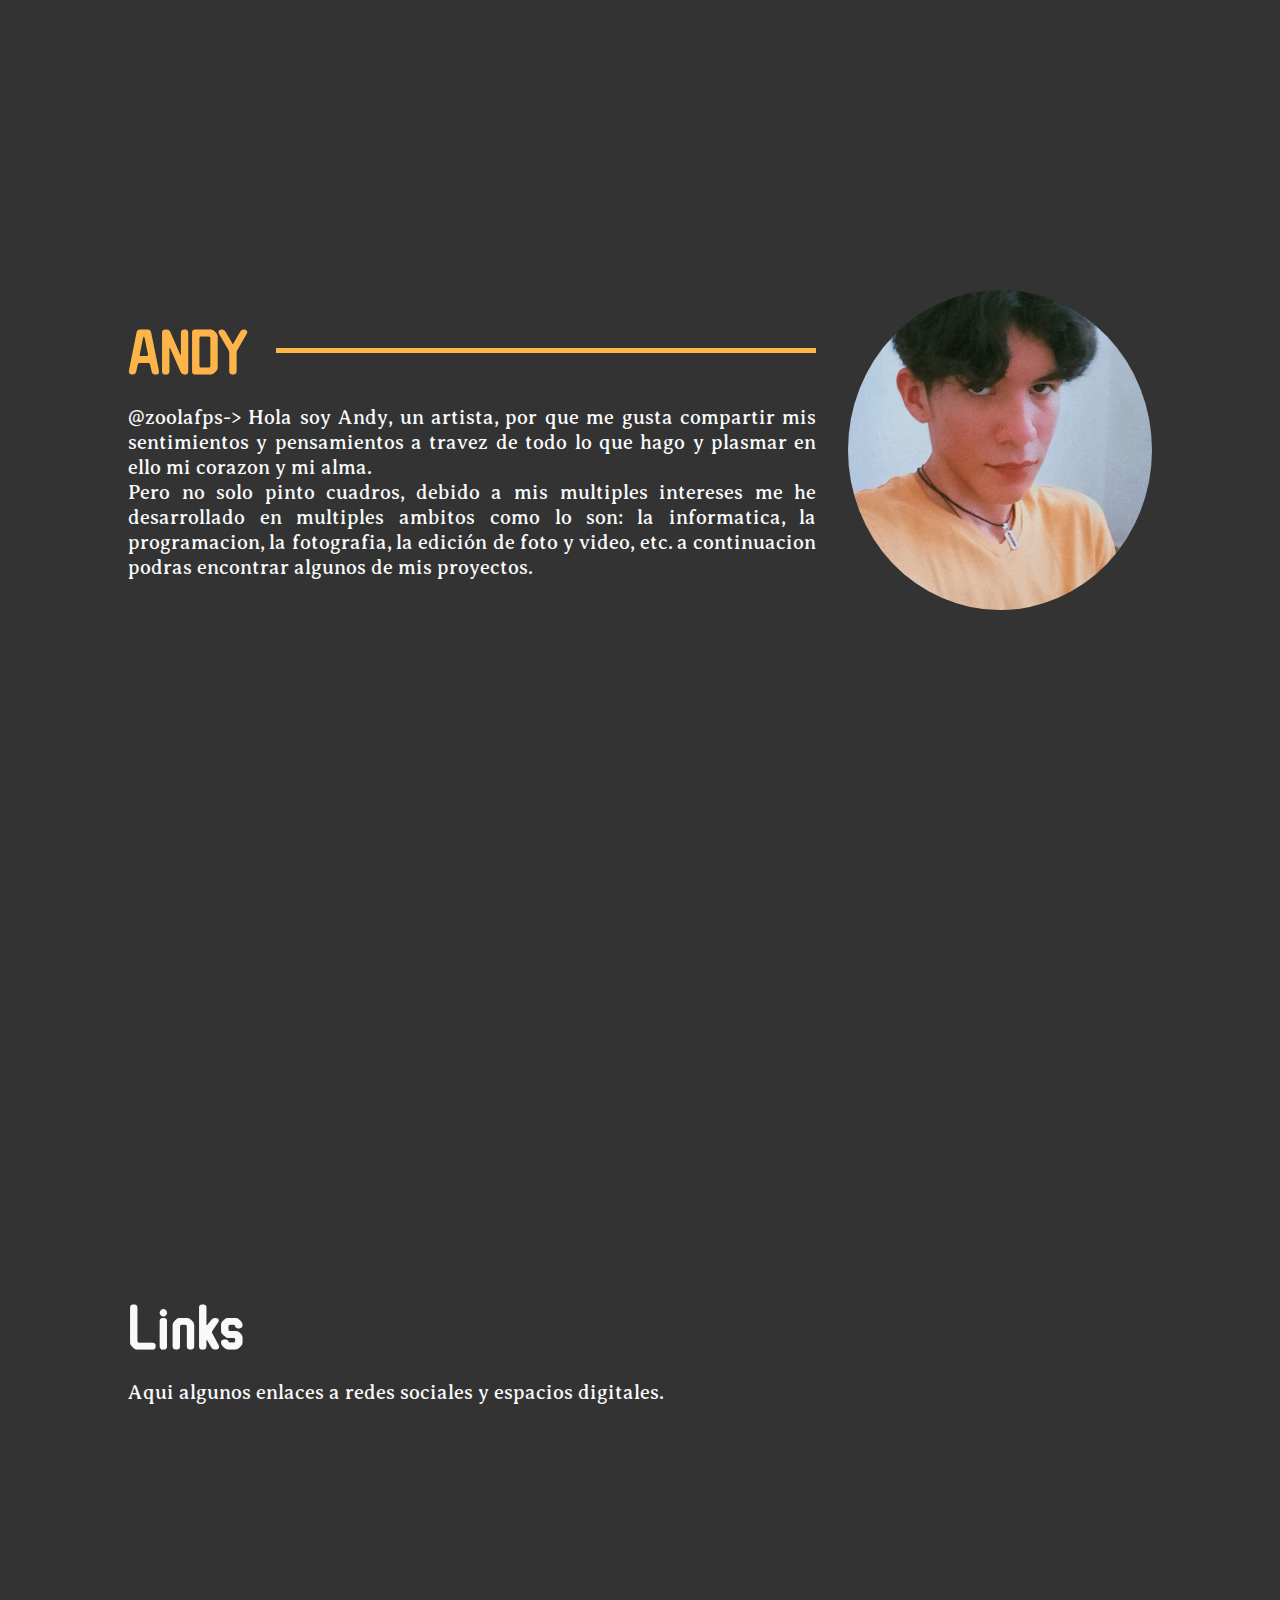
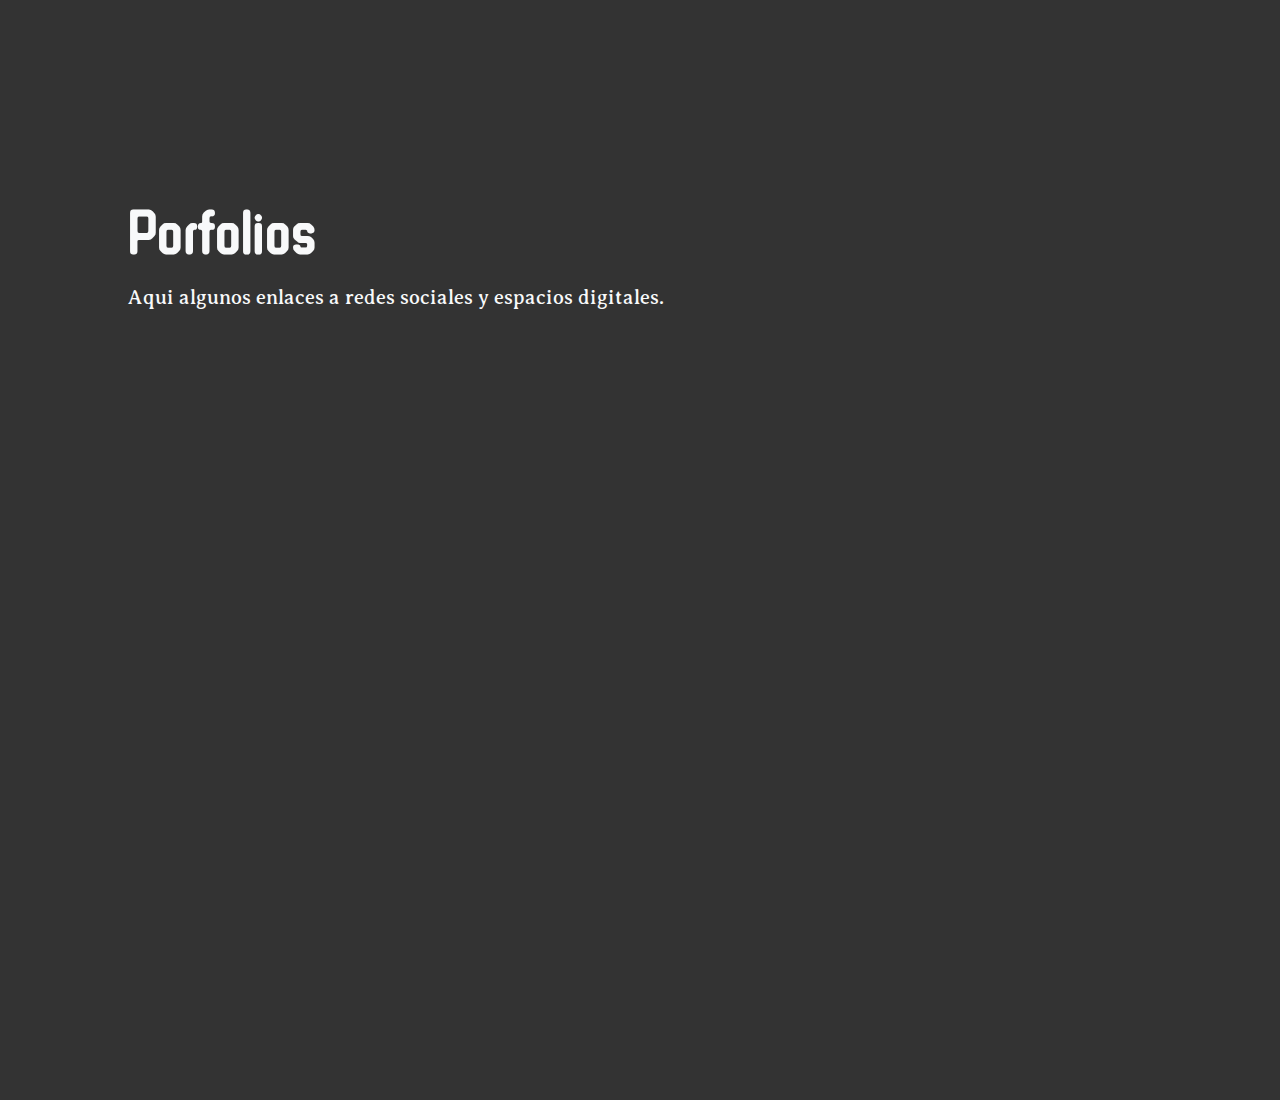
<file: zoolafps-2/index.html>
<!DOCTYPE html>
<html lang="es">

<head>
    <meta charset="UTF-8">
    <meta http-equiv="X-UA-Compatible" content="IE=edge">
    <meta name="viewport" content="width=device-width, initial-scale=1.0">
    <link rel="shortcut icon" href="favicon.ico" type="image/x-icon">
    <title>@zoolafps</title>
    <link rel="stylesheet" href="css/style.css">
</head>

<body>
    <div class="site__wrapper">
        <div id="load__screen">
            <div class="loader"></div>
        </div>
        <div class="second__screen">

        </div>
        <div class="main__screen">

            <!-- HEADER SECTION -->
            <header class="hero">
                <div class="profile_photo">
                    <img class="img" src="img/foto.jpg" alt="">
                </div>
                <div class="container">
                    <h1>ANDY</h1>
                    <p>
                        @zoolafps-> Hola soy Andy, un artista, por que me gusta compartir mis sentimientos y
                        pensamientos a travez de todo lo que hago y plasmar en ello mi corazon y mi alma.
                        <br />
                        Pero no solo pinto cuadros, debido a mis multiples intereses me he desarrollado en multiples
                        ambitos como lo son: la informatica, la programacion, la fotografia, la edición de foto y video,
                        etc.
                        a continuacion podras encontrar algunos de mis proyectos.
                    </p>
                </div>
            </header>

            <!-- SECTION OF LINKS -->
            <section class="links">
                <div class="container">
                    <h4 class="title">Links</h4>
                    <p>
                        Aqui algunos enlaces a redes sociales y espacios digitales.
                    </p>
                </div>
                <ul class="menu__links a" id="links_conatiner">
                    <li><a class="link" target="_blank" href="https://instagram.com/zoolafps">Instagram -> @zoolafps</a>
                    </li>
                    <li><a class="link" href="">Youtube -> @zoolafps</a></li>
                    <li><a class="link" href="">GitHub -> @zoolafps</a></li>
                </ul>
            </section>

            <!-- SECTION OF PORTFOLIOS -->
            <section class="portfolios">
                <div class="container">
                    <h4 class="title">Porfolios</h4>
                    <p>
                        Aqui algunos enlaces a redes sociales y espacios digitales.
                    </p>
                </div>
                <ul class="menu_portfolios a">
                    <a href="#arte" class="c">
                        <img src="./img/arte.jfif" alt="">
                    </a>
                    <a href="#fotos" class="c">
                        <img src="./img/fotos.jfif" alt="">
                    </a>
                    <a href="#tattoo" class="c">
                        <img src="./img/tattoo.jfif" alt="">
                    </a>
                    <a href="#devweb" class="c">
                        <img src="./img/dev-web.jfif" alt="">
                    </a>
                </ul>

            </section>
            <div class="card" id="arte">
                <div class="cover">
                    <img src="./img/arte.jfif" alt="">
                </div>
                <button><a href="./">volver</a></button>
                <div class="container">
                    <div class="description">
                        <h2>arte</h2>
                        <p>
                            Lorem ipsum dolor, sit amet consectetur adipisicing elit. Cupiditate inventore autem modi
                            non magnam culpa tempora amet qui quidem tempore.
                        </p>
                    </div>
                    <div class="projects_list"></div>
                </div>
            </div>
            <div class="card" id="fotos">
                <div class="cover">
                    <img src="./img/fotos.jfif" alt="">
                </div>
                <button><a href="./">volver</a></button>
                <div class="container">
                    <div class="description">
                        <h2>fotos</h2>
                        <p>
                            Lorem ipsum dolor, sit amet consectetur adipisicing elit. Cupiditate inventore autem modi
                            non magnam culpa tempora amet qui quidem tempore.
                        </p>
                    </div>
                    <div class="projects_list">
                        <div class="grid">
                            <a href="">
                                <img src="./img/IMG_20221008_065138.jpg" alt="">
                            </a>
                            <a href="">
                                <img src="./img/IMG_20221007_165105.jpg" alt="">
                            </a>
                            <a href="">
                                <img src="./img/IMG_20221007_165112.jpg" alt="">
                            </a>
                            <a href="">
                                <img src="./img/IMG_20221008_064050.jpg" alt="">
                            </a>
                            <a href="">
                                <img src="./img/IMG_20221207_185832.jpg" alt="">
                            </a>
                            <a href="">
                                <img src="./img/IMG_20221207_185830.jpg" alt="">
                            </a>
                            <a href="">
                                <img src="./img/IMG_20221207_185822.jpg" alt="">
                            </a>
                            <a href="">
                                <img src="./img/IMG_20221207_185832.jpg" alt="">
                            </a>
                            <a href="">
                                <img src="./img/IMG_20221207_185830.jpg" alt="">
                            </a>
                            <a href="">
                                <img src="./img/IMG_20221207_185822.jpg" alt="">
                            </a>
                            <a href="">
                                <img src="./img/IMG_20221008_065138.jpg" alt="">
                            </a>
                            <a href="">
                                <img src="./img/IMG_20221007_165105.jpg" alt="">
                            </a>
                            <a href="">
                                <img src="./img/IMG_20221007_165112.jpg" alt="">
                            </a>
                        </div>
                    </div>
                </div>
            </div>
            <div class="card" id="tattoo">
                <div class="cover">
                    <img src="./img/tattoo.jfif" alt="">
                </div>
                <button><a href="./">volver</a></button>
                <div class="container">
                    <div class="description">
                        <h2>tattoo</h2>
                        <p>
                            Aunque no es una actividad en la que tenga mucha experiencia, siempre me ha llamado la atencion y por ello e decidido .
                        </p>
                    </div>
                    <div class="projects_list"></div>
                </div>
            </div>
            <div class="card" id="devweb">
                <div class="cover">
                    <img src="./img/dev-web.jfif" alt="">
                </div>
                <button><a href="./">volver</a></button>
                <div class="container">
                    <div class="description">
                        <h2>devweb</h2>
                        <p>
                            Aunque no es una actividad en la que tenga mucha experiencia, siempre me ha llamado la atencion y por ello e decidido .
                        </p>
                    </div>
                    <div class="projects_list list">
                        <a href="">
                            <img src="./img/devweb.jfif" alt="">
                        </a>
                        <a href="">
                            <img src="./img/devweb.jfif" alt="">
                        </a>
                    </div>
                </div>
            </div>
        </div>
    </div>
    <script src="js/main.js"></script>
</body>

</html>
</file>
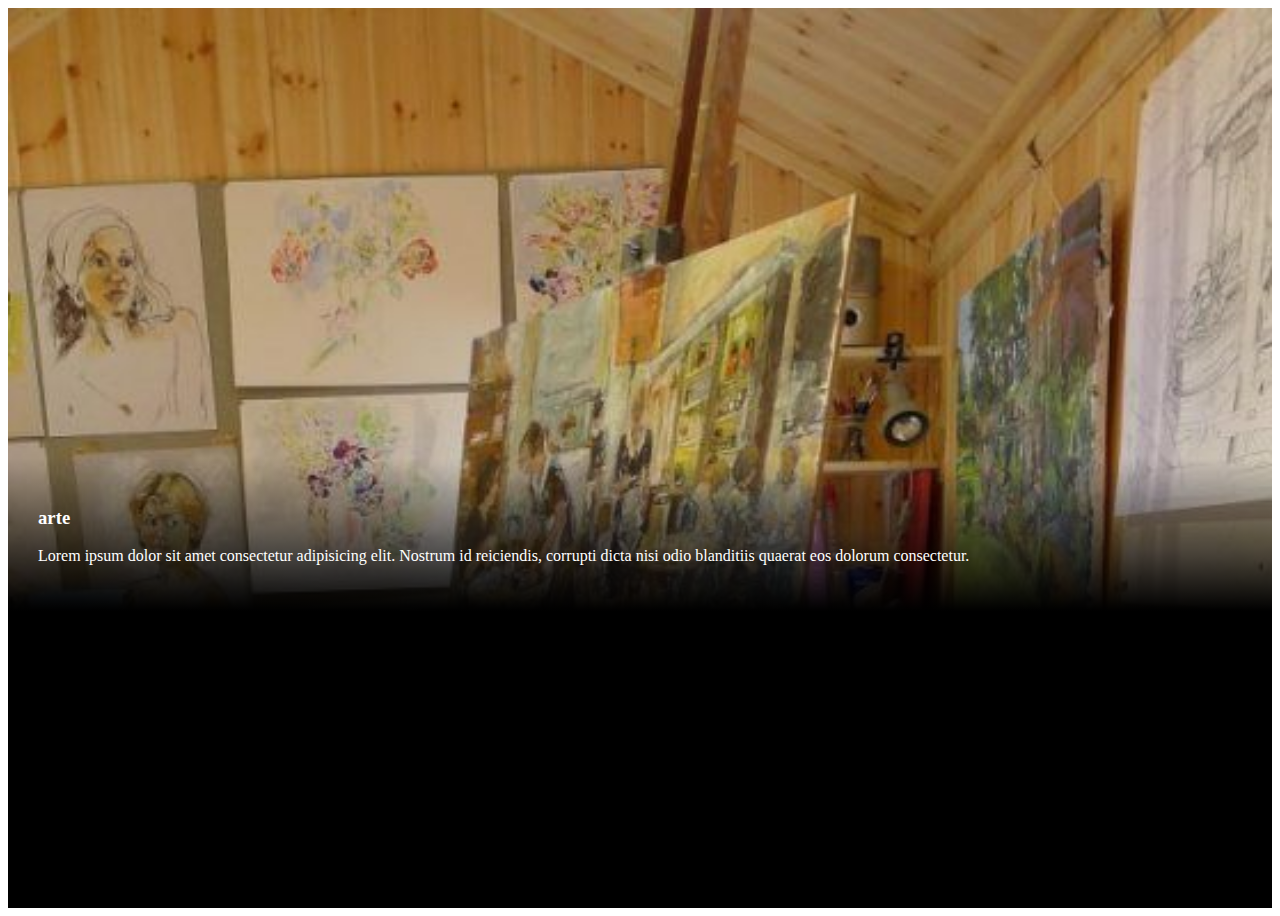
<file: zoolafps-2/card.html>
<!DOCTYPE html>
<html lang="en">
<head>
    <meta charset="UTF-8">
    <meta http-equiv="X-UA-Compatible" content="IE=edge">
    <meta name="viewport" content="width=device-width, initial-scale=1.0">
    <title>Document</title>
</head>
<body>
    <style>
        .portfolio_card{
            width: 100%;
            height: 100vh;
            background: url('./img/arte.jfif');
            background-size: 100%;
            background-position: top;
            background-repeat: no-repeat;
            overflow: auto;
        }
        .portfolio_card .nav{
            
        }
        .portfolio_card .container{
            margin: 50vh 0 0;
        }
        .portfolio_card .container .description{
            color: white;
            padding: 30px;
            background: linear-gradient(to bottom, transparent, rgba(0, 0, 0, 82));
        }
        .portfolio_card .container .projects_list{
            min-height: 50vh;
            background: rgba(0, 0, 0, 82);
        }

    </style>
    <div class="portfolio_card">
        <div class="nav"></div>
        <div class="container">
            <div class="description">
                <h3>arte</h3>
                <p>
                    Lorem ipsum dolor sit amet consectetur adipisicing elit. Nostrum id reiciendis, corrupti dicta nisi odio blanditiis quaerat eos dolorum consectetur.
                </p>
            </div>
            <div class="projects_list">

            </div>
        </div>
    </div>
</body>
</html>
</file>
<file: zoolafps-2/css/style.css>
@import url('https://fonts.googleapis.com/css2?family=ZCOOL+QingKe+HuangYou&display=swap');
@import url('https://fonts.googleapis.com/css2?family=Averia+Serif+Libre:wght@300&display=swap');

:root {
    --yellow: rgb(253, 181, 74);
    --bg: #252525;
    --cards: #333;
    --hover: #252525;
    --links: rgb(74, 157, 253);
    --links-hover: rgb(60, 122, 194);
}

*,
body {
    margin: 0;
    padding: 0;
    box-sizing: border-box;
}

body {
    font-size: 20px;
    background: #333;
    font-family: 'Averia Serif Libre', cursive;
    color: #f8f9fa;
}

a {
    color: unset;
    text-decoration: none;
}

.link {
    color: var(--links);
}

.link:hover {
    color: var(--links-hover);
}

img {
    max-width: 100%;
}

li {
    list-style: none;
}

/* textos */
h1,
h2,
h3,
h4,
h5,
h6 {
    margin-bottom: 25px;
    font-size: 3em;
    font-family: 'ZCOOL QingKe HuangYou', sans-serif;
}

.a {
    opacity: 0;
    transition: all 0.5s;
}

.sa {
    animation: atn 1s;
}

@keyframes atn {
    0% {
        transform: translateY(60px);
    }

    100% {
        transform: translateY(0px);
    }
}

/* main container */
.main__screen {
    width: 80%;
    margin: 0 auto;
}

/* sections */
.hero,
.links,
.portfolios {
    width: 100%;
    height: 100%;
    min-height: 100vh;
}

/* header */
header.hero .profile_photo {
    margin: 0 0 30px 0;
    width: 100%;
    max-height: 20rem;
    border-radius: 0 0 80% 80%;
    display: flex;
    align-items: center;
    justify-content: center;
    overflow: hidden;
}

header.hero .profile_photo .img {
    width: 80%;
    height: 100%;
    object-fit: cover;
}

header.hero .container h1 {
    color: var(--yellow);
    display: flex;
}
header.hero .container h1::after {
    content: "";
    display: flex;
    width: 100%;
    height: 5px;
    background: var(--yellow);
    margin: auto 0 auto 30px;
}

header.hero .container p {
    text-align: justify;
}

.menu__links li {
    text-align: right;
}

/* portfolios */
.menu_portfolios{
    margin: 30px 0 30px;
    display: grid;
    grid-template-columns: repeat(auto-fill, minmax(150px, 1fr));
    gap: 20px;
}

.c{
    width: 100%;
    height: 200px;
    overflow: hidden;
    border-radius: 20px;
}
.c img{
    width: 100%;
    height: 100%;
}
.c:hover{
    border: 3px solid var(--yellow);
    border-radius: 20px;
    transition: .1s ease;
}

.card .cover{
    width: 100%;
    height: 200px;
    overflow: hidden;
}

.card{
    display: none;
}

.card:target{
    display: block;
    position: fixed;
    top: 0px;
    left: 0px;
    margin: 0;
    padding: 0;
    width: 100%;
    max-width: inherit;
    height: 100vh;
    overflow: auto;
    border-radius: 0;
    background: #000;
    animation: card 1s;
    transition: .5s all;
}

@keyframes card {
    0%{
        top: 200px;
    }
    100%{
        top: 0px;
    }
}

.card:target::-webkit-scrollbar{
    width: 0px;
}
.card:target .cover button{
    z-index: 50;
    position: absolute;
    top: 20px;
    left: 20px;
    padding: 10px 15px;
    border: 0px solid;
    border-radius: 10px;
    background: var(--yellow);
}

.card:target .cover{
    position: relative;
    z-index: 2;
    height: 100%;
}
.card:target .cover img{
    width: 100%;
    height: 100%;
    object-fit: cover;
}
.card:target .container{
    margin: 50vh 0 0;
    position: absolute;
    top: 0px;
    z-index: 20;
    height: auto;
}
.card:target .container .description{
    padding: 30px;
    background: linear-gradient(to bottom, transparent, rgba(0, 0, 0));
    height: 300px;
}
.card:target .container .projects_list{
    height: 300px;
    background: #000;
}

.card:target .container .projects_list .grid{
    margin: 20px;
    height: auto;
    background: #000;
    columns: 3 100px;
    overflow-y: auto;
}
.card:target .container .projects_list.list{
   display: flex;
   flex-direction: column;
   align-items: baseline;
   gap: 20px;
}
.projects_list.list a{
    width: 100%;
    height: 150px;
    border-radius: 20px;
    background: #252525;
}
.projects_list.list a img{
    width: auto;
    height: 100%;
    border-radius: 8px;
}
.projects_list .grid a{
    max-width: 200px;
    height: fit-content;
    display: block;
}
.projects_list .grid a img{
    max-width: 100%;
    object-fit: cover;
    border-radius: 10px;
}

@media (min-width: 800px) {

    /* sections */
    .hero,
    .links{
        display: flex;
        align-items: center;
        justify-content: space-between;
    }

    header.hero {
        flex-direction: row-reverse;
        gap: 2rem;
    }

    /* header */
    header.hero .profile_photo {
        border-radius: 50%;
        margin: 0;
        max-width: 19rem;
    }

    header.hero .profile_photo .img {
        width: 100%;
    }

    .card:target{
        display: block;
        position: fixed;
        top: 0px;
        left: 0px;
        margin: 0;
        padding: 0;
        width: 100%;
        max-width: inherit;
        height: 100vh;
        overflow: auto;
        border-radius: 0;
        background: #000;
    }
    
    .card:target::-webkit-scrollbar{
        width: 0px;
    }
    .card:target button{
        z-index: 50;
        position: absolute;
        top: 20px;
        left: 20px;
        padding: 10px 15px;
        border: 0px solid;
        border-radius: 10px;
        background: var(--yellow);
    }
    
    .card:target .cover{
        position: relative;
        z-index: 2;
        width: 100%;
        height: 100%;
    }
    .card:target .container{
        margin: 0px;
        position: absolute;
        top: 0px;
        z-index: 20;
        width: 100%;
        height: 100%;
        display: flex;
        justify-content: space-evenly;
    }
    .card:target .container .description{
        padding: 10rem 30px 0;
        background: linear-gradient(to right, transparent, rgba(0, 0, 0));
        width: 50%;
        height: 100%;
    }
    .card:target .container .projects_list{
        max-width: 60%;
        width: 100%;
        height: 100%;
        background: #000;
        overflow-y: scroll;
        /* display: grid;
        grid-template-columns: repeat(auto-fill, minmax(200px, 1fr));
        gap: 20px; */
    }
    .card:target .container .projects_list .grid{
        margin: 20px;
        height: auto;
        background: #000;
        columns: 3 100px;
        overflow-y: auto;
    }
    .card:target .container .projects_list.list{
       display: flex;
       flex-direction: column;
       align-items: baseline;
       gap: 20px;
    }
    .projects_list.list a{
        width: 100%;
        height: 150px;
        border-radius: 20px;
        background: #252525;
    }
    .projects_list.list a img{
        width: auto;
        height: 100%;
        border-radius: 8px;
    }
    .projects_list .grid a{
        max-width: 200px;
        height: fit-content;
        display: block;
    }
    .projects_list .grid a img{
        max-width: 100%;
        object-fit: cover;
        border-radius: 10px;
    }
}
</file>
